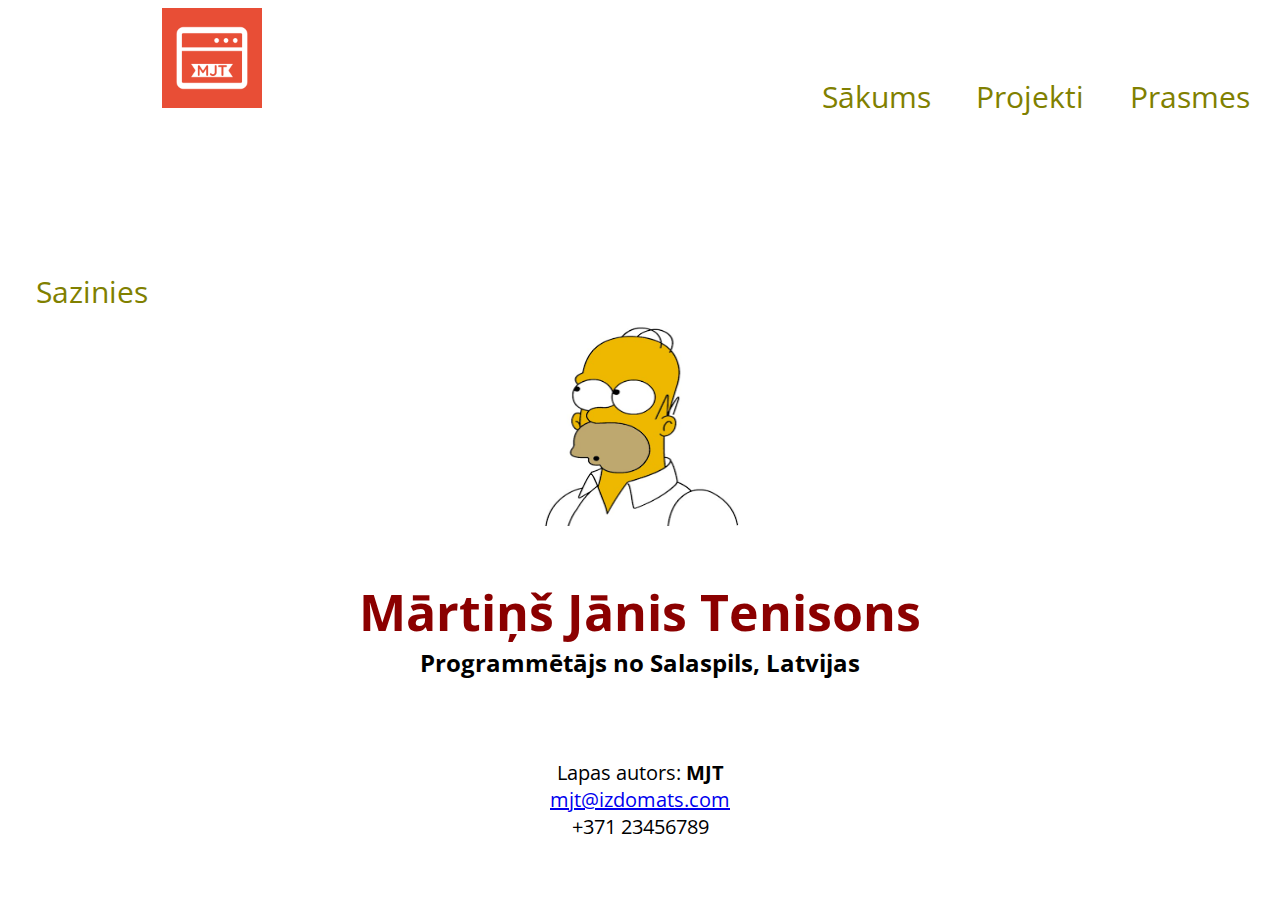
<file: index.html>
<!DOCTYPE html>

<html>
	<head>
        <!--lapas (tab`a) nosaukums-->
        <title>Mārtiņš Tenisons</title>
        <!--latviešu burtu ielase-->
        <meta charset='utf-8' />
        <!--saderība ar mobilajiem-->
        <meta name="viewport" content="width=device-width, initial-scale=1.0">
        <!--fontu ielase-->
        <link rel="preconnect" href="https://fonts.googleapis.com">
        <link rel="preconnect" href="https://fonts.gstatic.com" crossorigin>
        <link href="https://fonts.googleapis.com/css2?family=Open+Sans+Condensed:ital,wght@0,300;0,700;1,300&display=swap" rel="stylesheet">
        <!--CSS stila faila ielase-->
        <link rel="stylesheet" type="text/css" href="./Style2.css" />
    </head>
	<body>
        <header>
            <!--"MJT" logo poga ar skaņu-->
            <audio id="sound1" src="faili/doh.mp3" preload="auto"></audio>
            <button class="btn MJT" onclick="document.getElementById('sound1').play();"><img src="faili/MJTlogo.jpg" alt="MJTlogo"></button>
            <!--Izvēlne "Sākums"-->
            <form action="index.html">
                <button class="btn sakums">Sākums</button>
            </form>
            <!--Izvēlne "Projekti"-->
            <form action="projekti.html">
                <button class="btn projekti">Projekti</button>
            </form>
            <!--Izvēlne "Prasmes"-->
            <form action="prasmes.html">
                <button class="btn prasmes">Prasmes</button>
            </form>
            <!--Izvēlne "Sazinies"-->
            <form action="sazinies.html">
                <button class="btn sazinies">Sazinies</button>
            </form>
                <br>
        </header>
        <main>
            <!--mans attēls-->
            <img src="faili/homers.png" alt="homers" class="center" style="width: 200px; height: 200px;">     
                <br>
            <!--mans vārds-->
            <h1 class="center">Mārtiņš Jānis Tenisons</h1>
            <!--mans apraksts-->
            <h2 class="center">Programmētājs no Salaspils, Latvijas</h2>
        </main>
        <footer class="center">
            <!--lapas autors un autora kontaktinfo-->
            <p>Lapas autors: <b>MJT</b><br>
            <a href="mailto:mjt@izdomats.com">mjt@izdomats.com</a><br>
            +371 23456789</p>
        </footer>
    </body>
</html>
</file>
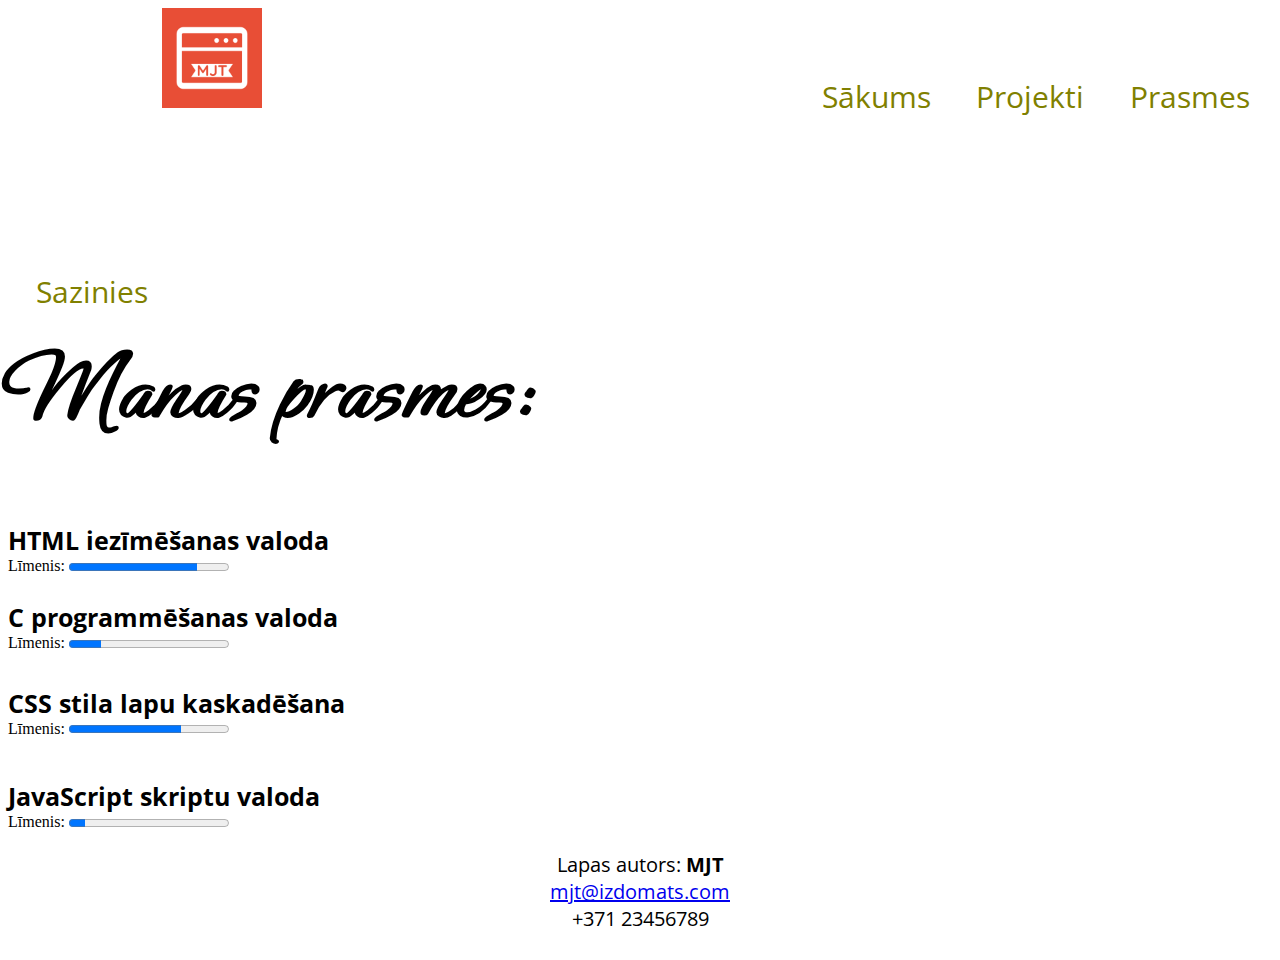
<file: prasmes.html>
<!DOCTYPE html>

<html>
    
    <head class="color">

            <meta charset='utf-8' />

            <!--saderība ar mobilajiem-->
            <meta name="viewport" content="width=device-width, initial-scale=1.0">

            <title>Prasmes</title>

            <link rel="preconnect" href="https://fonts.googleapis.com">
            <link rel="preconnect" href="https://fonts.gstatic.com" crossorigin>
            <link href="https://fonts.googleapis.com/css2?family=Open+Sans+Condensed:ital,wght@0,300;0,700;1,300&display=swap" rel="stylesheet">

            <link href="https://fonts.googleapis.com/css2?family=Ephesis&display=swap" rel="stylesheet">
        
            <link rel="stylesheet" type="text/css" href="./Style5.css" />

    </head>

    <body>
              
        <audio id="sound1" src="faili/doh.mp3" preload="auto"></audio>
        <button class="btn MJT" onclick="document.getElementById('sound1').play();"><img src="faili/MJTlogo.jpg" alt="MJTlogo"></button>

        <form action="index.html">
        <button class="btn sakums">Sākums</button>
        </form>  

        <form action="projekti.html">
        <button class="btn projekti">Projekti</button>
        </form>

        <form action="prasmes.html">
        <button class="btn prasmes">Prasmes</button>
        </form>

        <form action="sazinies.html">
        <button class="btn sazinies">Sazinies</button>
        </form>

    <br>

        <h1>Manas prasmes:</h1>
        
        <h2>HTML iezīmēšanas valoda</h2>
            <label for="file">Līmenis:</label>
            <progress id="file" value="80" max="100"> 80% </progress>

        <h3>C programmēšanas valoda</h3>
            <label for="file">Līmenis:</label>
            <progress id="file" value="20" max="100"> 20% </progress>

        <h4>CSS stila lapu kaskadēšana</h4>
            <label for="file">Līmenis:</label>
            <progress id="file" value="70" max="100"> 70% </progress>

        <h5>JavaScript skriptu valoda</h5>
            <label for="file">Līmenis:</label>
            <progress id="file" value="10" max="100"> 10% </progress>

            <footer class="center">

                <p>Lapas autors: <b>MJT</b><br>
    
                <a href="mailto:mjt@izdomats.com">mjt@izdomats.com</a><br>
    
                +371 23456789</p>
    
            </footer>
            
    </body>  

</html>
</file>
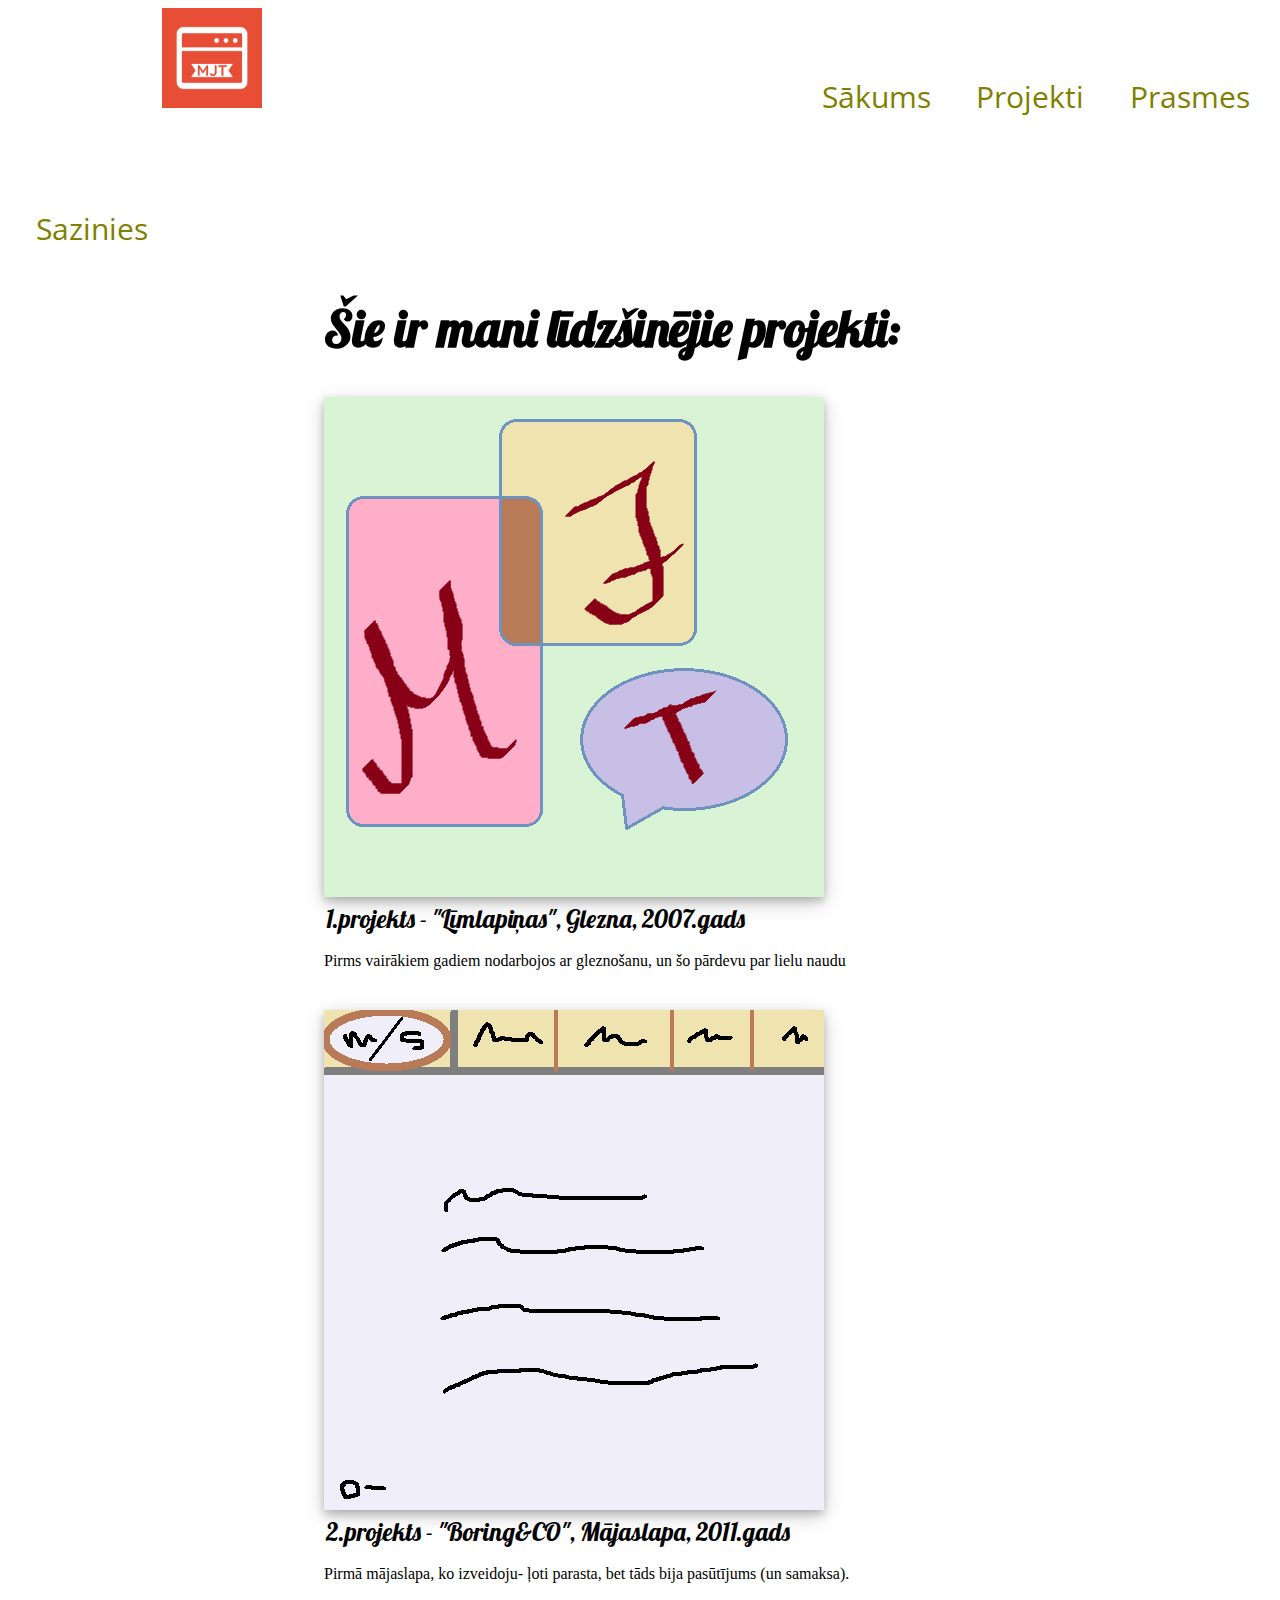
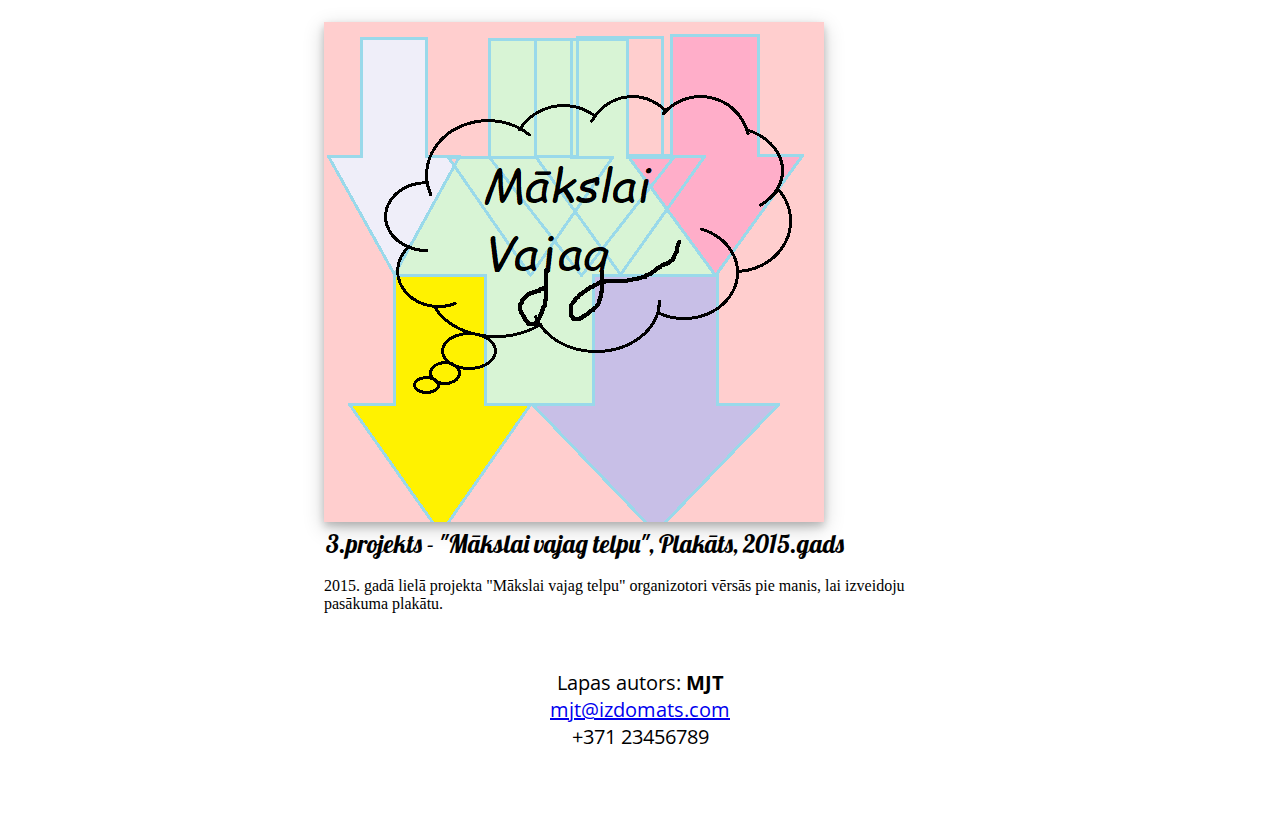
<file: projekti.html>
<!DOCTYPE html>

<html>
    
    <head>  
            <meta charset='utf-8' />

            <!--saderība ar mobilajiem-->
            <meta name="viewport" content="width=device-width, initial-scale=1.0">

            <link rel="stylesheet" type="text/css" href="./Style4.css" />

            <link rel="preconnect" href="https://fonts.googleapis.com">
            <link rel="preconnect" href="https://fonts.gstatic.com" crossorigin>
            <link href="https://fonts.googleapis.com/css2?family=Bonheur+Royale&family=Lobster&display=swap" rel="stylesheet">

            <link href="https://fonts.googleapis.com/css2?family=Open+Sans+Condensed:ital,wght@0,300;0,700;1,300&display=swap" rel="stylesheet">

        <title>Projekti</title>
        
    </head>

    <body>

        <audio id="sound1" src="faili/doh.mp3" preload="auto"></audio>
        <button class="btn MJT" onclick="document.getElementById('sound1').play();"><img src="faili/MJTlogo.jpg" alt="MJTlogo" style="width: 100px; display: inline-block; padding-top: 0px;"></button>

        <form action="index.html">
        <button class="btn sakums">Sākums</button>
        </form>   

        <form action="projekti.html">
        <button class="btn projekti">Projekti</button>
        </form>

        <form action="prasmes.html">
        <button class="btn prasmes">Prasmes</button>
        </form>

        <form action="sazinies.html">
        <button class="btn sazinies">Sazinies</button>
        </form>

        <br>

        <h1 style="font-size: 50px;">Šie ir mani līdzšinējie projekti:</h1> 

        <figure>
            <img src="faili/1projekts.png" alt="1projekts" style="size: 50%; box-shadow: 0 4px 8px 0 rgba(0, 0, 0, 0.2), 0 6px 20px 0 rgba(0, 0, 0, 0.19);">
            <figcaption>1.projekts - "Līmlapiņas", Glezna, 2007.gads</figcaption>
            <p>Pirms vairākiem gadiem nodarbojos ar gleznošanu, un šo pārdevu par lielu naudu</p>
        </figure>

        <figure>
            <img src="faili/2projekts.png" alt="2projekts" style="size: 50%; box-shadow: 0 4px 8px 0 rgba(0, 0, 0, 0.2), 0 6px 20px 0 rgba(0, 0, 0, 0.19);">
            <figcaption>2.projekts - "Boring&CO", Mājaslapa, 2011.gads</figcaption>
            <p>Pirmā mājaslapa, ko izveidoju- ļoti parasta, bet tāds bija pasūtījums (un samaksa).</p>
        </figure>

        <figure>
            <img src="faili/3projekts.png" alt="3projekts" style="size: 50%; box-shadow: 0 4px 8px 0 rgba(0, 0, 0, 0.2), 0 6px 20px 0 rgba(0, 0, 0, 0.19);">
            <figcaption>3.projekts - "Mākslai vajag telpu", Plakāts, 2015.gads</figcaption>
            <p>2015. gadā lielā projekta "Mākslai vajag telpu" organizotori vērsās pie manis, lai izveidoju pasākuma plakātu.</p>
        </figure>

        <footer>

            <p>Lapas autors: <b>MJT</b><br>

            <a href="mailto:mjt@izdomats.com">mjt@izdomats.com</a><br>

            +371 23456789</p>

        </footer>
        
    </body>
    
</html>
</file>
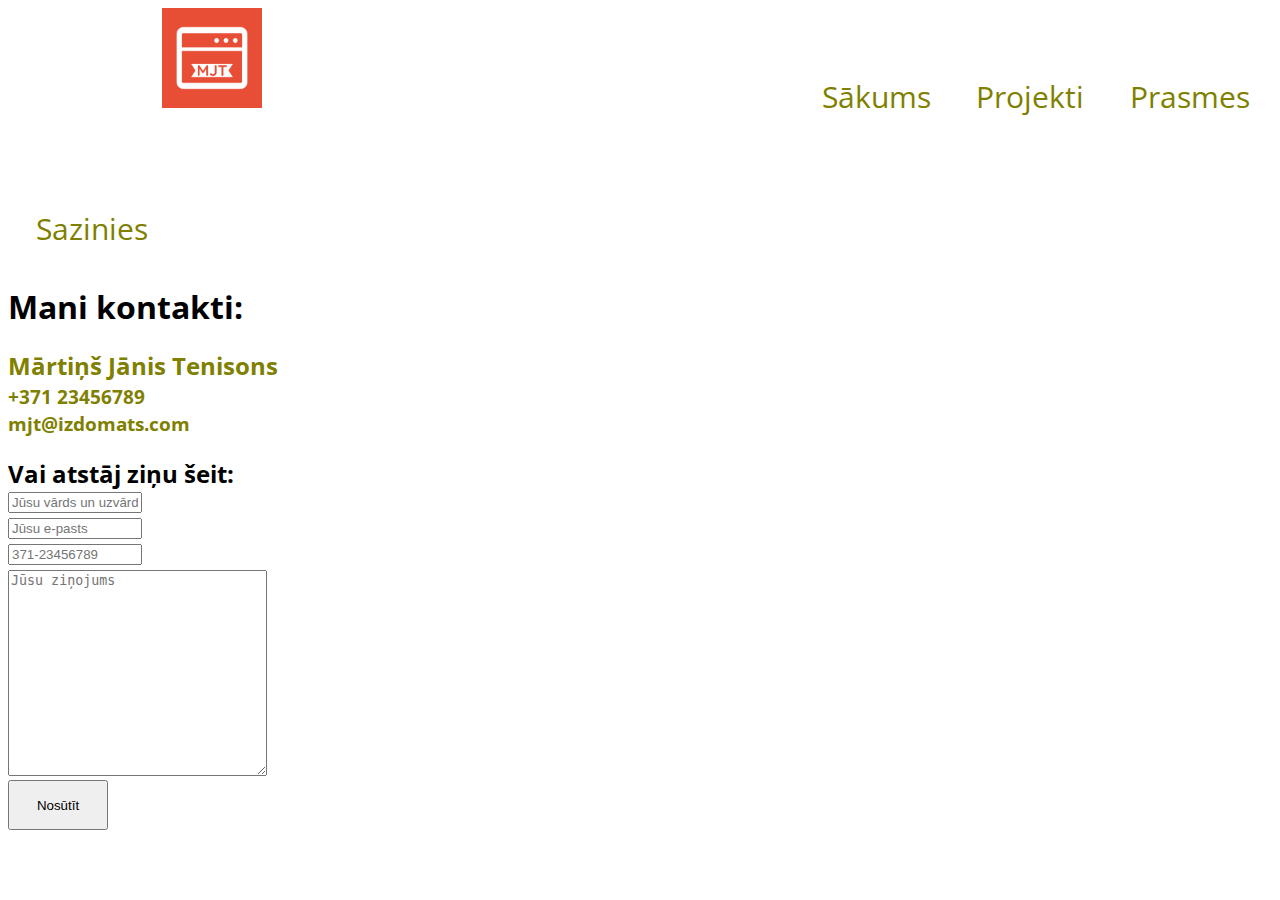
<file: sazinies.html>
<!DOCTYPE html>

<html>
  <head>
      <meta charset='utf-8' />
      <!--saderība ar mobilajiem-->
      <meta name="viewport" content="width=device-width, initial-scale=1.0">
      <title>Kontakti</title>
      <link rel="stylesheet" type="text/css" href="./Style6.css" />
      <link rel="preconnect" href="https://fonts.googleapis.com">
      <link rel="preconnect" href="https://fonts.gstatic.com" crossorigin>
      <link href="https://fonts.googleapis.com/css2?family=Open+Sans+Condensed:ital,wght@0,300;0,700;1,300&display=swap" rel="stylesheet">
  </head>
  <body>         
    <audio id="sound1" src="faili/doh.mp3" preload="auto"></audio>
    <button class="btn MJT" onclick="document.getElementById('sound1').play();"><img src="faili/MJTlogo.jpg" alt="MJTlogo"></button>
    <form action="index.html">
      <button class="btn sakums">Sākums</button>
    </form>
    <form action="projekti.html">
      <button class="btn projekti">Projekti</button>
    </form>
    <form action="prasmes.html">
      <button class="btn prasmes">Prasmes</button>
    </form>
    <form action="sazinies.html">
      <button class="btn sazinies">Sazinies</button>
    </form>
      <br>
    <h1 style="font-family: 'Open Sans Condensed', sans-serif;">Mani kontakti:</h1>
    <h2 style="color: olive;">Mārtiņš Jānis Tenisons</h2>
    <h3 style="color: olive;">+371 23456789</h3>
    <h3 style="color: olive;">mjt@izdomats.com</h3>
      <br>
    <h2>Vai atstāj ziņu šeit:</h2>
    <div class="container">
      <form method="POST" action="mailto:maartinsjaanis@gmail.com" style="display: block;">     
        <input type="text" id="name" name="name" placeholder="Jūsu vārds un uzvārds" style="width: 10%;" required="required">
        <br>
        <input type="email" id="email" name="email" placeholder="Jūsu e-pasts" pattern="[a-z0-9._%+-]+@[a-z0-9.-]+\.[a-z]{2,}$" style="width: 10%;">
        <br>
        <input type="tel" id="phone" name="phone" placeholder="371-23456789" pattern="[0-9]{3}-[0-9]{8}" required style="width: 10%;">
        <br>
        <textarea id="subject" name="subject" placeholder="Jūsu ziņojums" style="width: 20%; height:200px" required="required"></textarea> 
        <br>
        <input type="submit" value="Nosūtīt" class="button" style="width: 100px; height: 50px;">
        </form>
    </div>
  </body>
</html>
</file>
<file: Style2.css>
/*index.html stili*/

h1 {
    color: darkred;
    margin-bottom: 0;
    display: inline-block;
    font-family: 'Open Sans Condensed', sans-serif;
    font-size: 50px;
    }

h2 {
    margin-top: 0;
    margin-bottom: 5rem;
    display: inline-block;
    font-family: 'Open Sans Condensed', sans-serif;
    }

img {
    width: 100px;
    display: inline-block;
    padding-top: 0px;
    }

form {
    display: inline-block;
    }

.btn {
    border: none;
    background-color: white;
    padding: 14px 28px;
    font-size: 30px;
    width: 150px;
    cursor: pointer;
    display: inline-block;
    font-family: 'Open Sans Condensed', sans-serif;   
    }

    .btn:hover {
        background: rgb(244, 246, 248);
    }

.MJT {
    margin-left: 10%; 
    margin-right: 40%; 
    padding-top: 0px; 
    margin-bottom: 10%;
    }

.sakums {
    color: olive;
    }

.projekti {
    color: olive;
    }

.prasmes {
    color: olive;
    }

.sazinies {color: olive;
    }

.center {
    display: block;
    margin-left: auto;
    margin-right: auto;
    width: 50%;
    border-radius: 5px;
    text-align: center ;
     }

input {
    background-color: lightcyan;
    }

textarea {
    background: lightcyan;
    }

button {
    background-color: #4CAF50;
    border: none;
    color: white;
    padding: 15px 32px;
    text-decoration: none;
    display: inline-block;
    font-size: 16px;
    display: block;
    margin-left: auto;
    margin-right: auto;
    width: 50%;
    border-radius: 5px;
    }

footer {
    font-family: 'Open Sans Condensed', sans-serif;
    font-size: 20px;
    }

.error {
    color: darkred;
    text-align: center;
    font-family: 'Open Sans Condensed', sans-serif;
    font-size: 50px;

}
</file>
<file: Style5.css>
/*prasmes.html stili*/

img {
    /*border-radius: 100px*/
    width: 100px;
    display: inline-block;
    padding-top: 0px;
    }

form {
    display: inline-block;
    }

.btn {
    border: none;
    background-color: white;
    padding: 14px 28px;
    font-size: 30px;
    width: 150px;
    cursor: pointer;
    display: inline-block;
    font-family: 'Open Sans Condensed', sans-serif;   
    }

    .btn:hover {background: rgb(244, 246, 248);}

.MJT {margin-left: 10%; 
    margin-right: 40%; 
    padding-top: 0px; 
    margin-bottom: 10%;
    }

.sakums {
    color: olive;
    }

.projekti {
    color: olive;
    }

.prasmes {
    color: olive;
    }   

.sazinies {
    color: olive;
    }


h1 {
    font-family: 'Ephesis', cursive;
    font-size: 100px;
    margin-top: 0px;
    }

h2 {
    font-family: 'Open Sans Condensed', sans-serif;
    font-size: 25px;
    margin-bottom: 0px;
    }

h3 {
    font-family: 'Open Sans Condensed', sans-serif;
    font-size: 25px;
    margin-bottom: 0px;
    }

h4 {
    font-family: 'Open Sans Condensed', sans-serif;
    font-size: 25px;
    margin-bottom: 0px;
    }

h5 {
    font-family: 'Open Sans Condensed', sans-serif;
    font-size: 25px;
    margin-bottom: 0px;
    }

.color {
    color:maroon;
    }

.center {
    text-align: center ;
    align-content: center;
    }

.progress { 
    margin-left: auto; 
    margin-right:auto; 
    position: relative;
    }

footer {
    font-family: 'Open Sans Condensed', sans-serif;
    font-size: 20px;
    }
</file>
<file: Style4.css>
/*projekti.html stili*/

form {
  display: inline-block;
  }

.btn {
  border: none;
  background-color: white;
  padding: 14px 28px;
  font-size: 30px;
  width: 150px;
  cursor: pointer;
  display: inline-block;
  font-family: 'Open Sans Condensed', sans-serif;   
  }

  .btn:hover {background: rgb(244, 246, 248);}

.MJT {
  margin-left: 10%; 
  margin-right: 40%; 
  padding-top: 0px; 
  margin-bottom: 5%;
  }

.sakums {
  color: olive;
  }

.projekti {
  color: olive;
  }

.prasmes {
  color: olive;
  }

.sazinies {
  color: olive;
  }

figure {
    padding: 4px;
    margin: auto;
    display: block;
    margin-left: auto;
    margin-right: auto;
    width: 50%;
    }
  
figcaption {
    font-size: 25px;
    padding: 2px;
    font-family: 'Lobster', cursive;
    }

  
h1 {
    font-family: 'Lobster', cursive;
    display: block;
    margin-left: auto;
    margin-right: auto;
    width: 50%;
  }

p {
    margin-bottom: 5%;
  }

footer {
  font-family: 'Open Sans Condensed', sans-serif;
  font-size: 20px;
  text-align: center ;
  align-content: center;
  }
</file>
<file: Style6.css>
/*sazinies.html stili*/

img {
    width: 100px;
    display: inline-block;
    padding-top: 0px;
    }

form {
    display: inline-block;
    }

.btn {
    border: none;
    background-color: white;
    padding: 14px 28px;
    font-size: 30px;
    width: 150px;
    cursor: pointer;
    display: inline-block;
    font-family: 'Open Sans Condensed', sans-serif; 
    }

    .btn:hover {
        background: rgb(244, 246, 248);
        }

.MJT {
    margin-left: 10%; 
    margin-right: 40%; 
    padding-top: 0px; 
    margin-bottom: 5%;
    }   

.sakums {
    color: olive;
    }

.projekti {
    color: olive;
    }

.prasmes {
    color: olive;
    }

.sazinies {
    color: olive;
    }

input {
    margin-bottom: 5px;
    }

h3 {
    margin-bottom: 1px;
    margin-top: 2px;
    font-family: 'Open Sans Condensed', sans-serif; 
    }

h2 {
    margin-bottom: 2px;
    margin-top: 2px;
    font-family: 'Open Sans Condensed', sans-serif; 
    }
</file>
